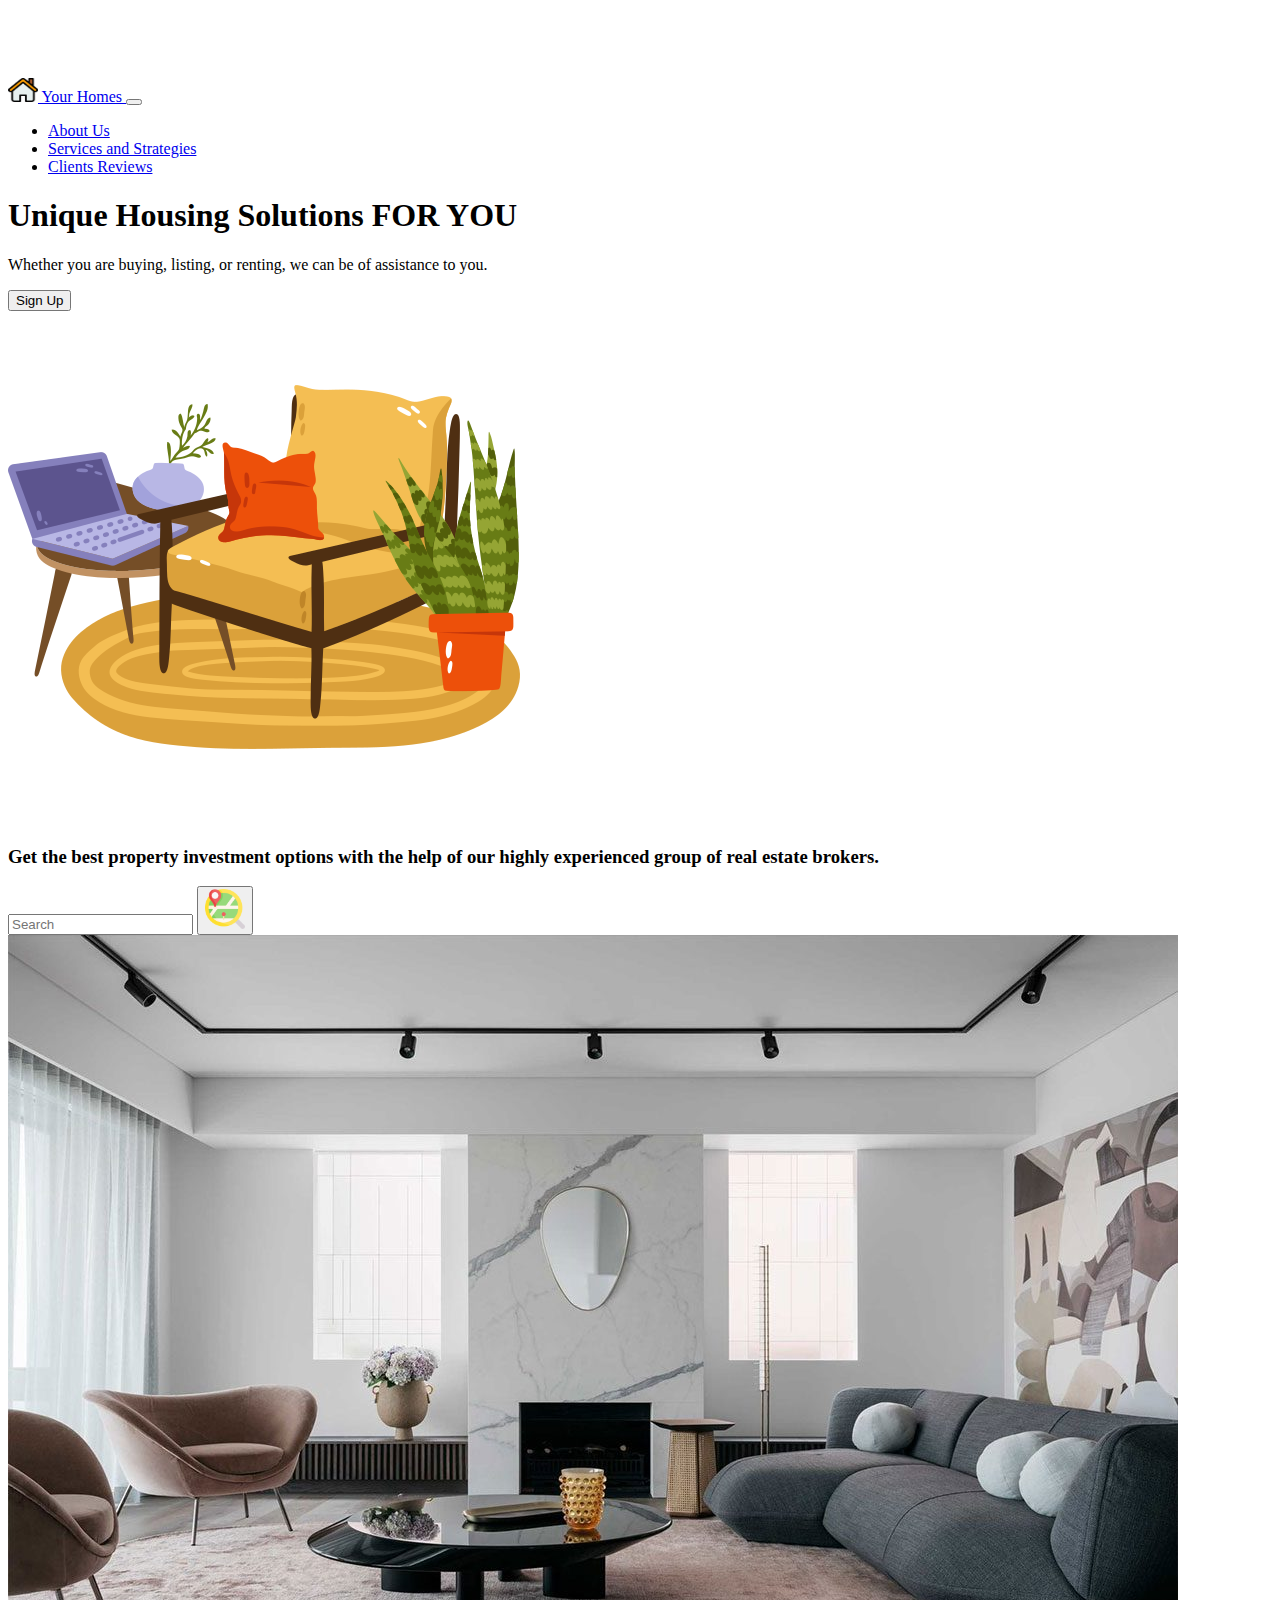
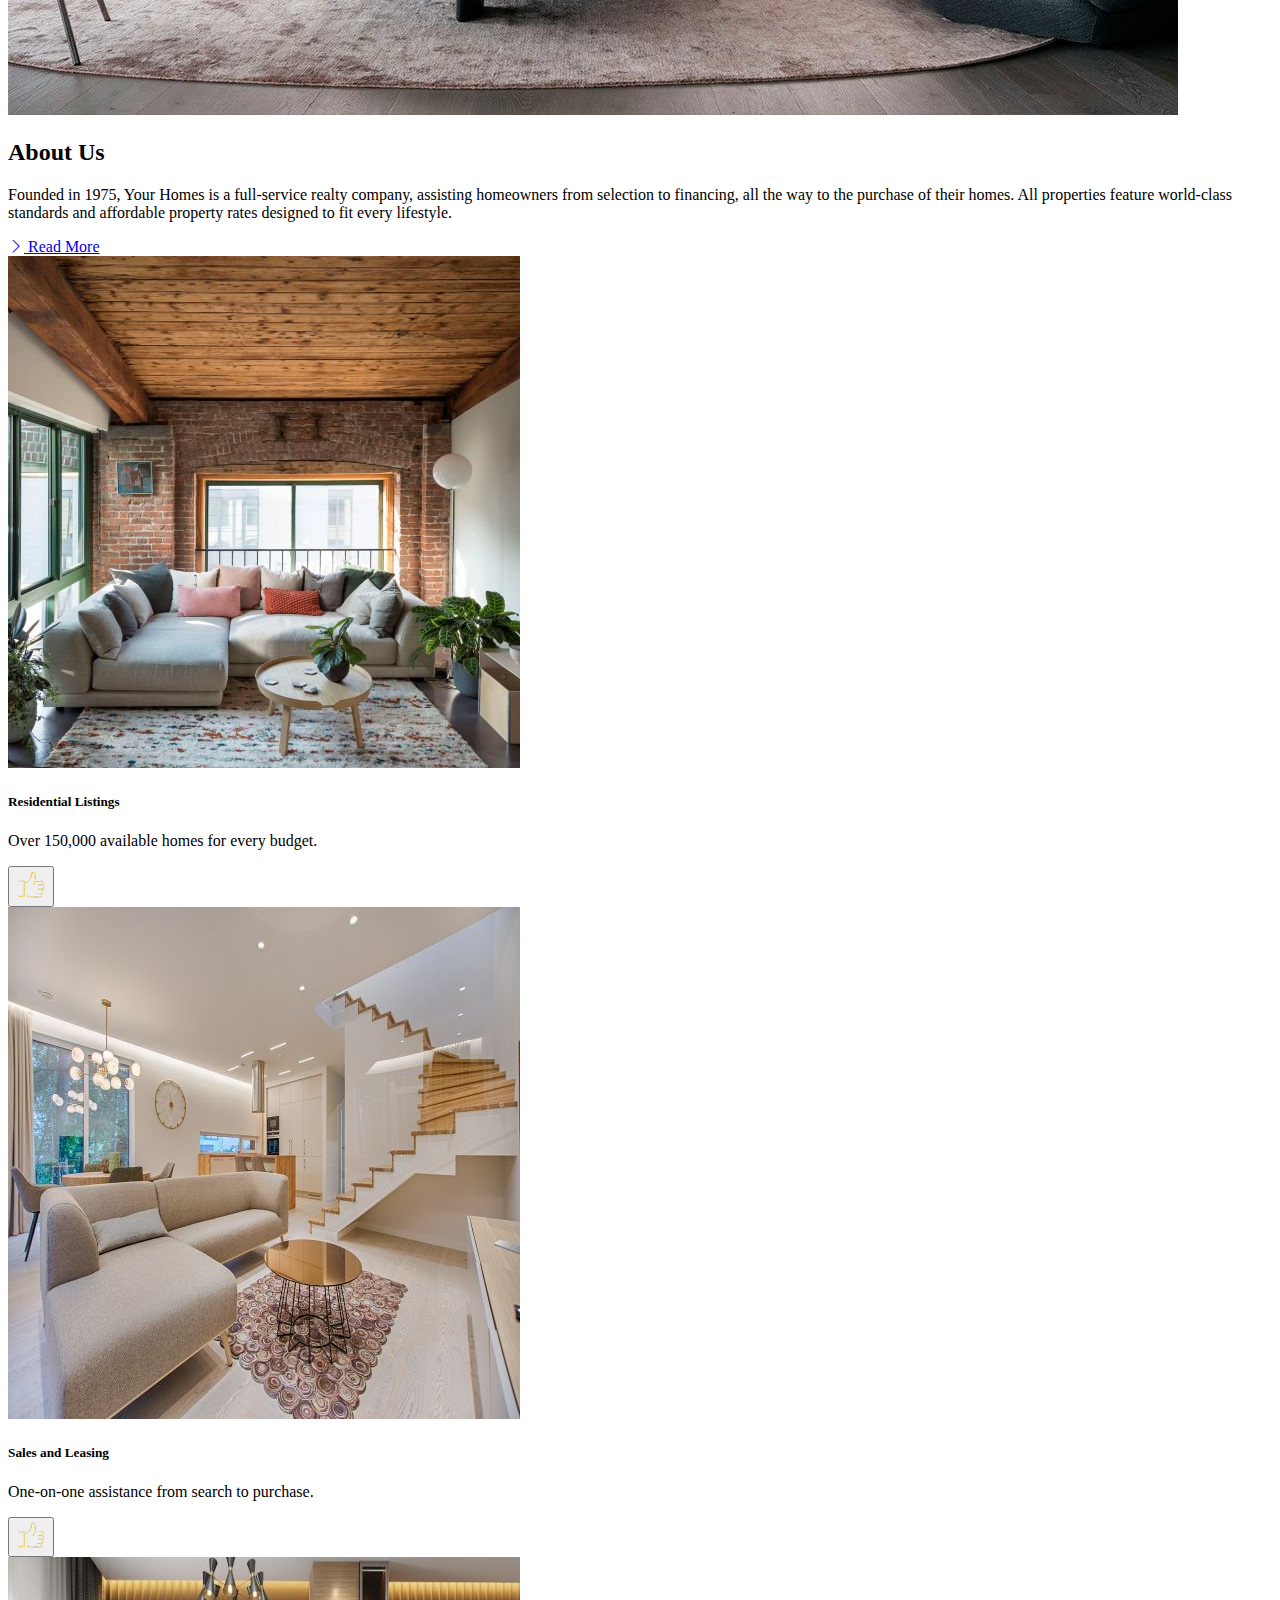
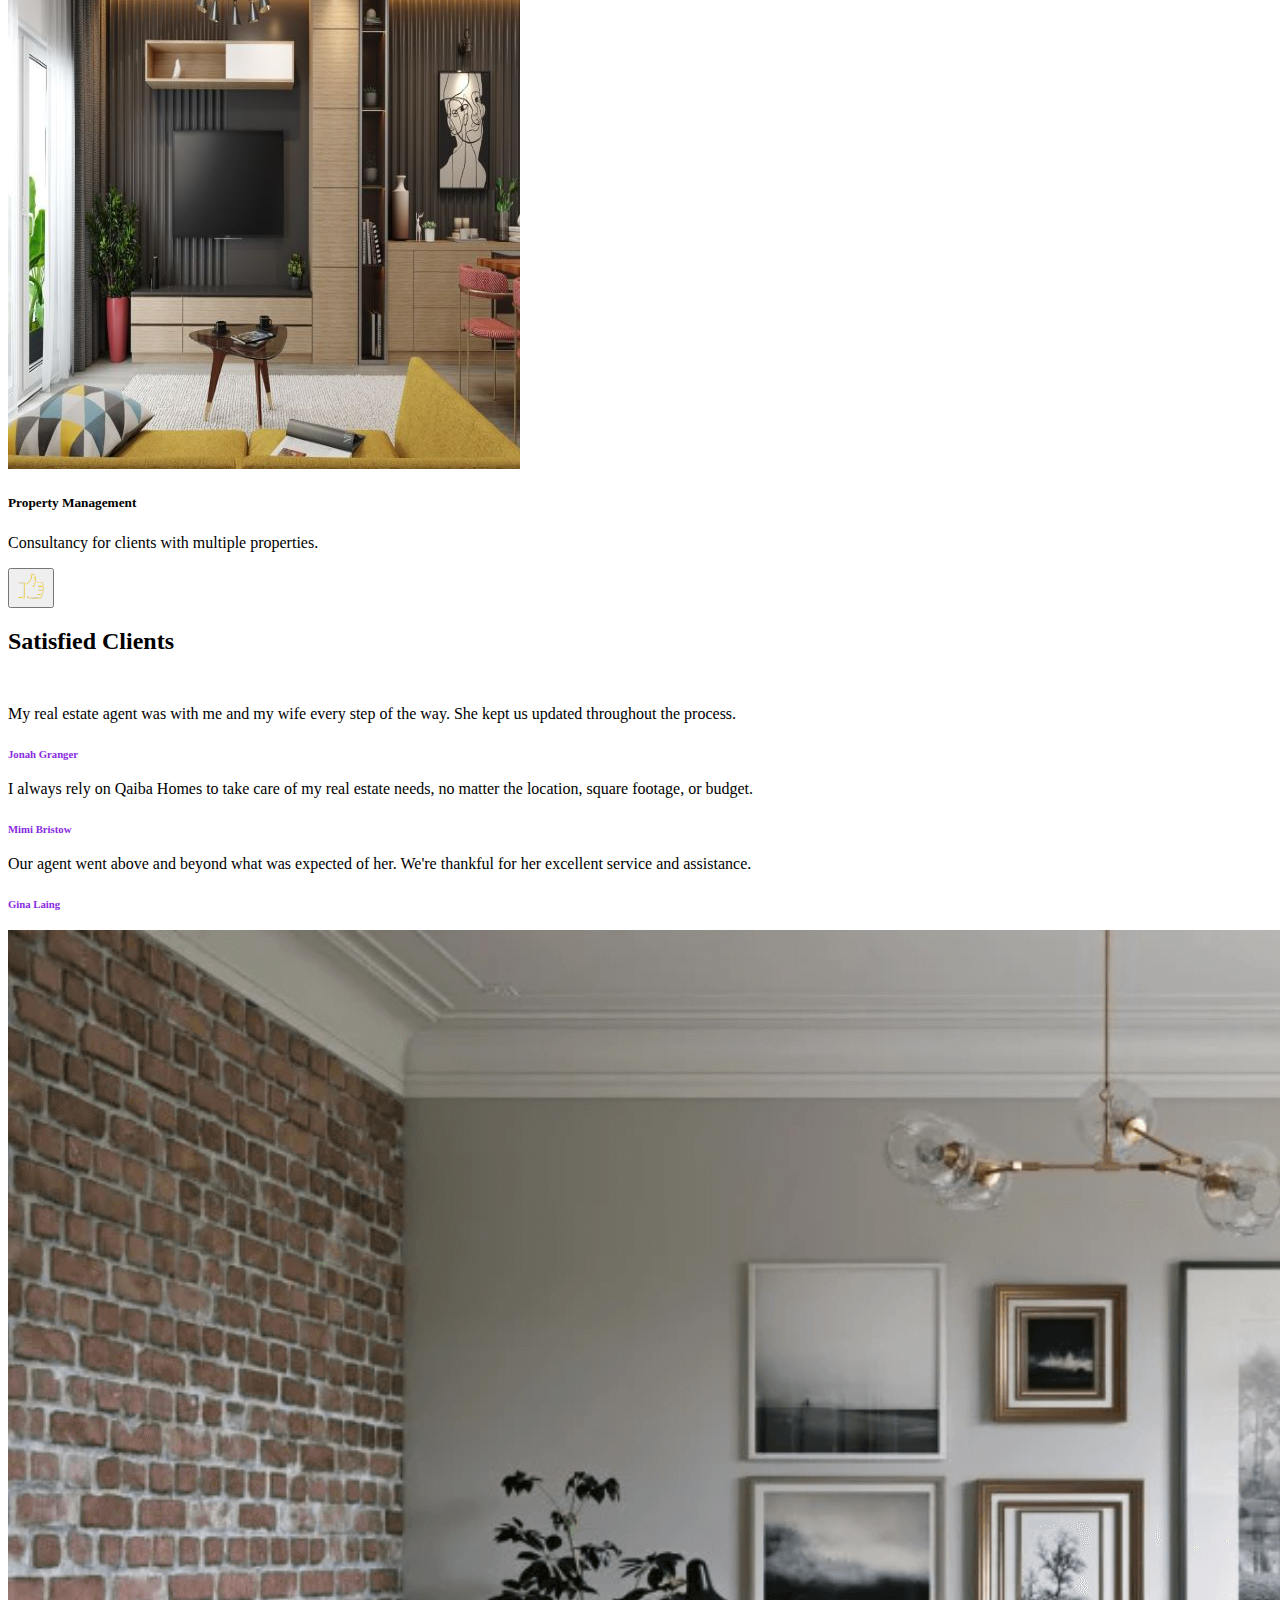
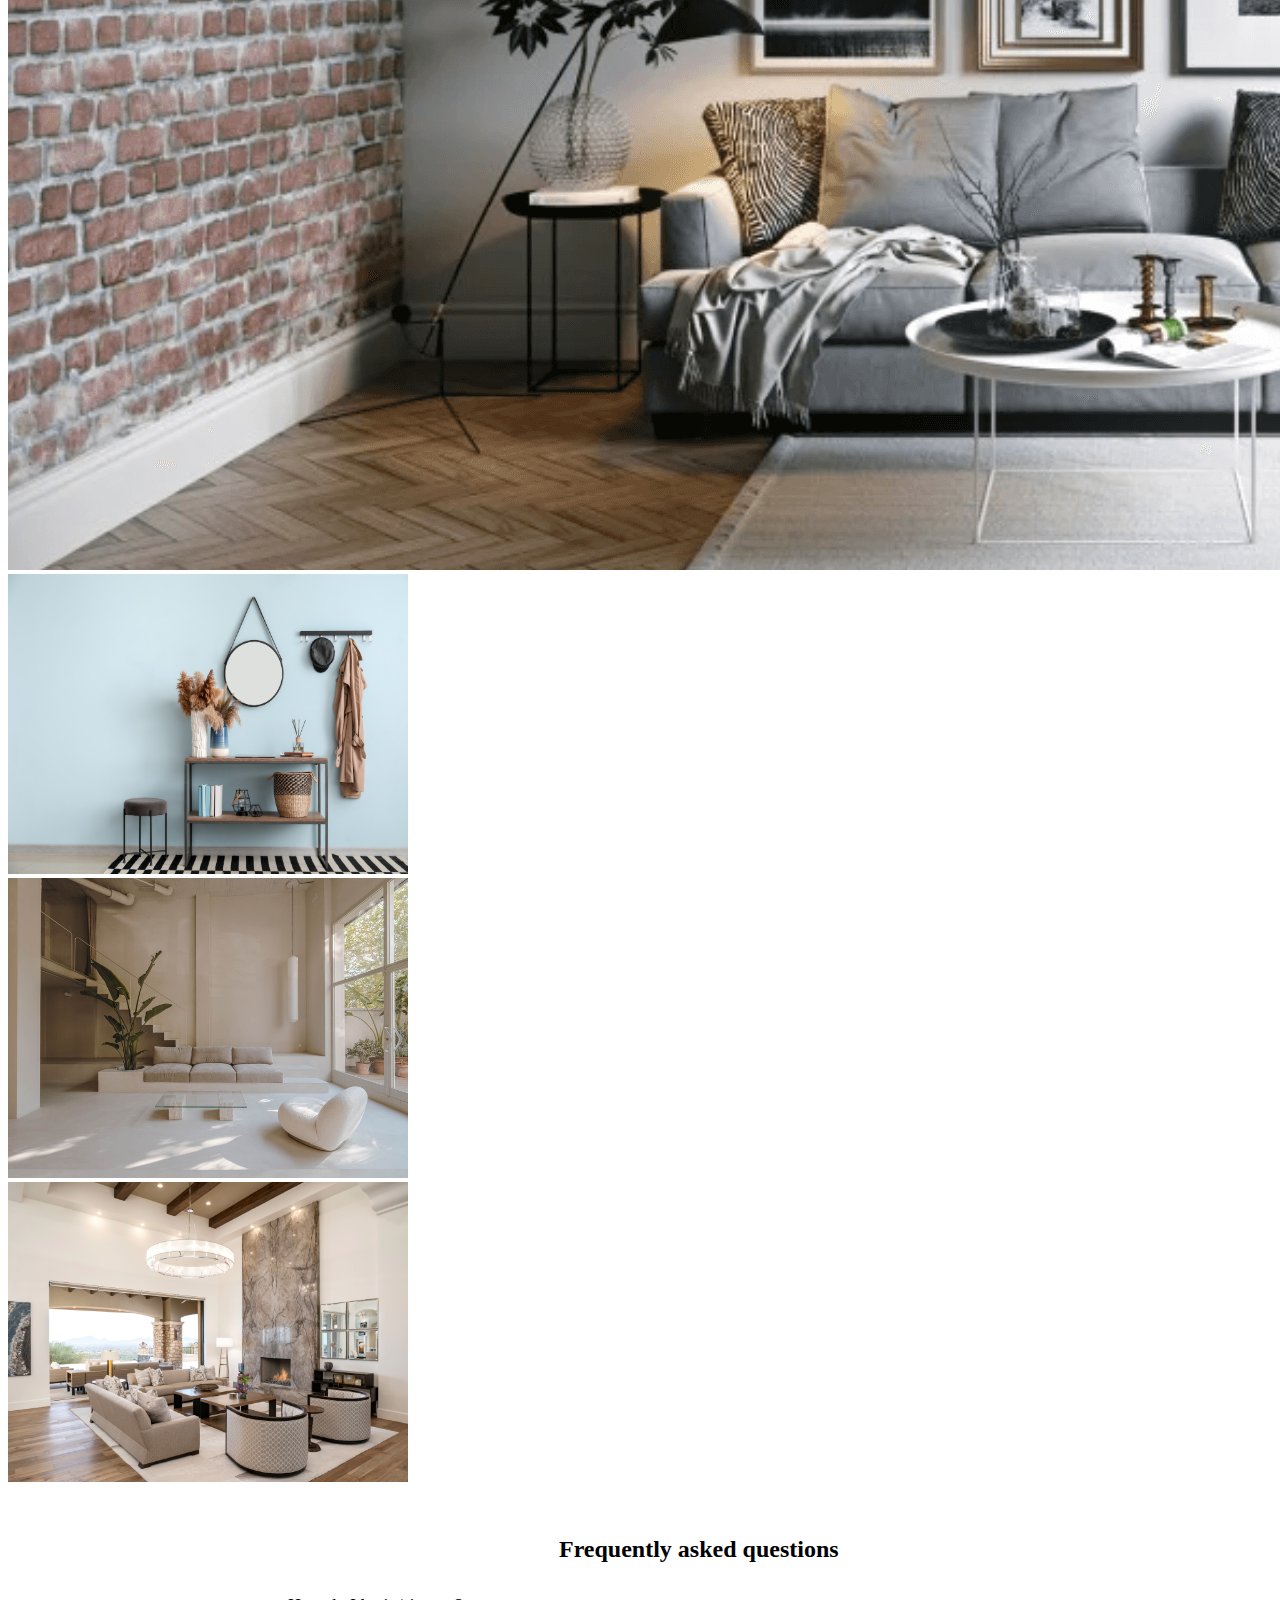
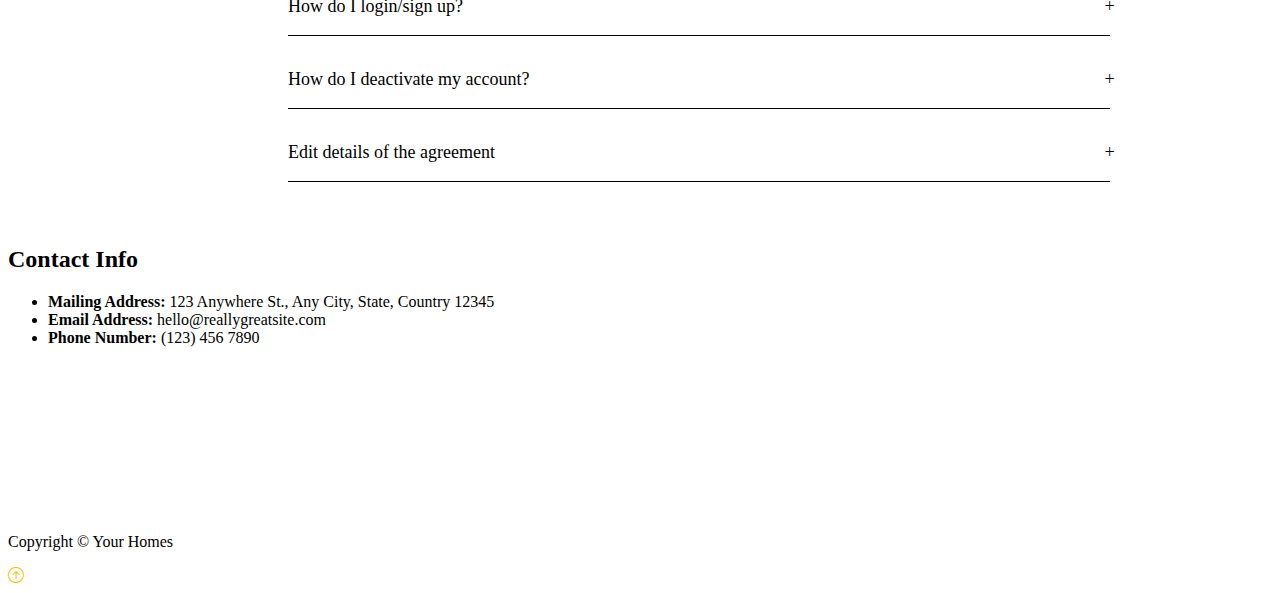
<file: index.html>
<!DOCTYPE html>
<html lang="en">
<head>
    <meta charset="UTF-8">
    <meta http-equiv="X-UA-Compatible" content="IE=edge">
    <meta name="viewport" content="width=device-width, initial-scale=1.0">
    <link href="https://cdn.jsdelivr.net/npm/bootstrap@5.0.2/dist/css/bootstrap.min.css" 
    rel="stylesheet" 
    integrity="sha384-EVSTQN3/azprG1Anm3QDgpJLIm9Nao0Yz1ztcQTwFspd3yD65VohhpuuCOmLASjC" 
    crossorigin="anonymous">
    <link rel="stylesheet" href="https://cdn.jsdelivr.net/npm/bootstrap-icons@1.3.0/font/bootstrap-icons.css">
    <link rel="stylesheet" href="style.css">
    <title>Your Homes</title>
</head>
<body>
    <!--navbar-->
    <nav class="navbar navbar-expand-lg navbar-dark bg-dark py-3 fixed-top">
        <div class="container">
          <a class="navbar-brand" href="#">
            <img src="home.png" 
            alt="" 
            width="30" 
            height="24" 
            class="d-inline-block align-text-top">
            Your Homes
          </a>

          <button
          class="navbar-toggler"
          type="button"
          data-bs-toggle="collapse"
          data-bs-target="#navmenu"
        >
          <span class="navbar-toggler-icon"></span>
        </button>

          <div class="collapse navbar-collapse">
            <ul class="navbar-nav ms-auto">
                <li class="nav-item">
                    <a href="#about" class="nav-link">About Us</a>
                </li>
                <li class="nav-item">
                    <a href="#services" class="nav-link">Services and Strategies</a>
                </li>
                <li class="nav-item">
                    <a href="#Reviews" class="nav-link">Clients Reviews</a>
                </li>
            </ul>
          </div>
        </div>
      </nav>

      <!--showcase-->

      <section class="bg-dark text-light p-5 p-lg-0 text-center text-sm-start">  
        <div class="container">
          <div class="d-sm-flex align-items-center justify-content-between">
            <div><h1>Unique Housing Solutions <span class="text-warning">FOR YOU</span></h1>
            <p class="lead my-4">
              Whether you are buying, listing, or renting,
              we can be of assistance to you.
            </p>
            <button class="btn btn-warning btn-lg", onclick="location.href='signUp.html'">Sign Up</button>
          </div>
            <img class="img-fluid w-30 d-none d-sm-block" 
            src="armchair.png" 
            alt="">
          </div>
        </div>
      </section>

      <!--quote-->

      <section class="bg-warning text light p-5">
        <div class="d-md-flex justify-content between align-items-center">
          <h3 class="mb mb-md-0">Get the best property investment options with the help of our highly experienced group of real estate brokers. </h3>

          <div class="input-group search-input">
            <input type="text" 
            class="form-control" 
            placeholder="Search" 
            />
            <button class="btn btn-dark btn-lg" 
            type="button" ><img class = "img-search" src="search.png" alt=""></button>
          </div>
        </div>
        <div class="container">

        </div>
      </section>

        <!--about section-->

        <section id="about" class="p-5">
          <div class="container">
            <div class="row align-items-center justify-content-between">
              <div class="col-md">
                <img src="about.jpg" class="img-fluid" alt="" />
              </div>
              <div class="col-md p-5">
                <h2>About Us</h2>
                <p class="lead">
                  Founded in 1975, Your Homes is a full-service realty company, assisting homeowners from selection to financing, all the way to the purchase of their homes. All properties feature world-class standards and affordable property rates designed to fit every lifestyle.
                </p>
                <a href="#" class="btn btn-light mt-3">
                  <i class="bi bi-chevron-right"></i> Read More
                </a>
              </div>
            </div>
          </div>
        </section>

      <!--boxes-->

      <section id="services" class="p-5">
        <div class="container">
          <div class="row text-center g-4">
            <div class="col-md">
              <div class="card bg-dark text-light">
                <img src="Residential.jpg" class="card-img-top" alt="">
                <div class="card-body">
                  <h5 class="card-title">Residential Listings</h5> 
                  
                  <p class="card-text">Over 150,000 available homes for every budget.</p>
                  <button class="btn btn-dark btn-lg text-center" 
                    type="button" ><img class = "img-like" src="like.png" alt=""></button> 
                </div>
            </div>
            </div>
            <div class="col-md">
              <div class="card bg-dark text-light">
                <img src="sales.jpg" class="card-img-top" alt="">
                <div class="card-body">
                  <h5 class="card-title">Sales and Leasing</h5>
                  <p class="card-text">One-on-one assistance from search to purchase.</p>
                  <button class="btn btn-dark btn-lg text-center" 
                    type="button" ><img class = "img-like" src="like.png" alt=""></button> 
                </div>
            </div>
            </div>
            <div class="col-md">
              <div class="card bg-dark text-light">
                <img src="property.jpg" class="card-img-top" alt="">
                <div class="card-body">
                  <h5 class="card-title">Property Management</h5>
                  <p class="card-text">Consultancy for clients with multiple properties.</p>
                  <button class="btn btn-dark btn-lg text-center" 
                    type="button" ><img class = "img-like" src="like.png" alt=""></button> 
                </div>
            </div>
            </div>
        </div>
      </section>

      <!--Review-->

      <section id="Reviews" class="p-5 bg-dark text-light">
        <div class="container">
          <div class="row align-items-center justify-content-between">
            <div class="col-md p-5">
              <h2>Satisfied Clients</h2>
              <p class="lead ">
                My real estate agent was with me and my wife every step of the way. She kept us updated throughout the process.
              </p>
              <h6>Jonah Granger</h6> 
              <p class="lead">
                I always rely on Qaiba Homes to take care of my real estate needs, no matter the location, square footage, or budget.
              </p>  
              <h6>Mimi Bristow</h6>
              <p class="lead">
                Our agent went above and beyond what was expected of her. We're thankful for her excellent service and assistance.
              </p>
              <h6>Gina Laing</h6>
            </div>
            <div class="col-md">
              <img src="reviews.png" class="img-fluid" alt="" />
            </div>
          </div>
        </div>
      </section>

      <!--photo frame-->
      
      <section class="bg-light p-5">
      <div class="container">
        <div class="row text-center g-4">
          <div class="col">
            <img src="frame1.jpeg" alt="">
          </div>
          <div class="col">
            <img src="frame2.jpg" alt="">
          </div>
          <div class="col">
            <img src="frame3.jpg" alt="">
          </div>
        </div>
      </div>
    </div>
    </section>

    <!--DOM Frequently asked questions-->

    <div class="accordion p-5 bg-dark text-light">
      <div class="accordian-qusetions bg-light text-dark">
      <h2 class=" accordian-title">Frequently asked questions</h2>
      <div class="content-container">
        <div class="question">How do I login/sign up? </div>
        <div class="answer"><p>On desktop</p>
          <p>Go to Housing.com</p>
          <p>Click on the button on the top right corner</p>
          <p>>Fill in the phone number, and confirm using OTP to login and signup</p></div>
      </div>

      <div class="content-container">
        <div class="question">How do I deactivate my account?</div>
        <div class="answer"><p>We do not have an option to directly deactivate an account on Housing.</p> 

          <p>However, you can deactivate all your active listings by contacting us </p>
          
           <p>By deactivating, your listing would not be visible to the buyers and you won’t get any further responses</p></div>
      </div>

      <div class="content-container">
        <div class="question">Edit details of the agreement</div>
        <div class="answer">Once the document is finalised, the details of the same can't be edited.
        </div>
      </div>
    </div>
  </div>

    <!--contact and map-->

   <section class="p-5">
      <div class="container">
        <div class="row g-4">
          <div class="col-md">
            <h2 class="text-center mb-4">Contact Info</h2>
            <ul class="list-group list-group-flush">
              <li class="list-group-item"><b>Mailing Address: </b>123 Anywhere St., Any City, State, Country 12345</li>
              <li class="list-group-item"><b>Email Address: </b>hello@reallygreatsite.com</li>
              <li class="list-group-item"><b>Phone Number: </b>(123) 456 7890</li>
            </ul>
          </div>
          <div class="col-md">
              <div class="contact-map">
                <iframe src="https://www.google.com/maps/embed?pb=!1m18!1m12!1m3!1d224346.4812958237!2d77.06889891452639!3d28.527280343100443!2m3!1f0!2f0!3f0!3m2!1i1024!2i768!4f13.1!3m3!1m2!1s0x390cfd5b347eb62d%3A0x52c2b7494e204dce!2sNew%20Delhi%2C%20Delhi!5e0!3m2!1sen!2sin!4v1662322268168!5m2!1sen!2sin"
                 width="100%" 
                 height="auto" 
                 style="border:0;" 
                 allowfullscreen="" 
                 loading="lazy" 
                referrerpolicy="no-referrer-when-downgrade"></iframe>
              </div>
          </div>
        </div>
      </div>
    </section> 


    <!--footer-->

    <footer id="footer" class="footer p-5 bg-dark text-white text-center position-relative">
      <div class="container">
        <p class="lead">Copyright &copy; Your Homes</p>

        <a href="#" class="position-absolute bottom-0 end-0 p-5">
          <i class="bi bi-arrow-up-circle h1"></i>
        </a>
      </div>
    </footer>
    
    <script src="https://cdn.jsdelivr.net/npm/bootstrap@5.0.2/dist/js/bootstrap.bundle.min.js" 
    integrity="sha384-MrcW6ZMFYlzcLA8Nl+NtUVF0sA7MsXsP1UyJoMp4YLEuNSfAP+JcXn/tWtIaxVXM" 
    crossorigin="anonymous"></script>
    <script src="questions.js"></script>
</body>
</html>
</file>
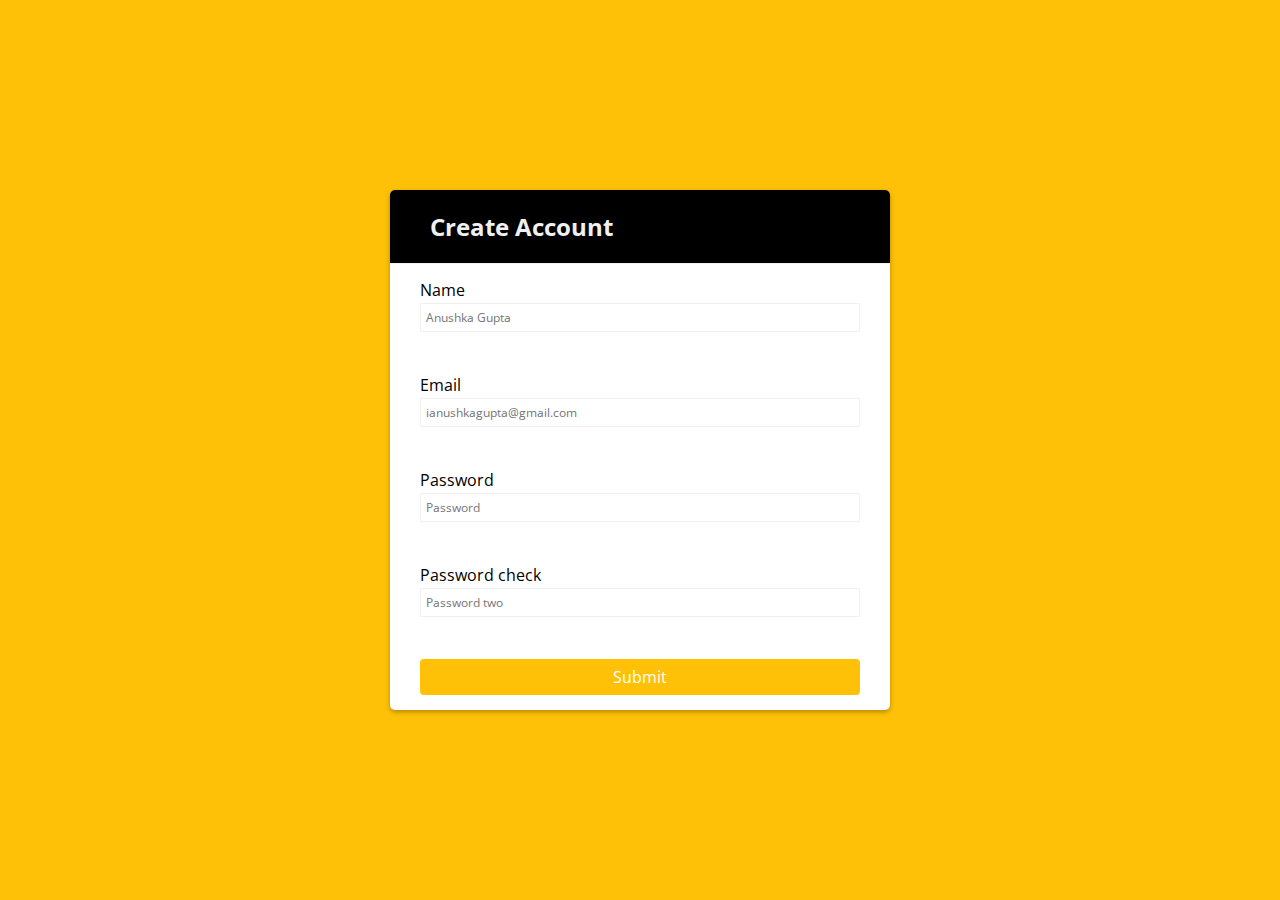
<file: signUp.html>
<!DOCTYPE html>
<html lang="en">

<head>
    <meta charset="UTF-8" />
    <meta http-equiv="X-UA-Compatible" content="IE=edge" />
    <meta name="viewport" content="width=device-width, initial-scale=1.0" />
    <title>Document</title>
    <link rel="stylesheet" href="styleform.css" />
</head>

<body>
    <div class="container">
        <div class="header">
            <h2>Create Account</h2>
        </div>
        <form id="form" class="form">
            <div class="form-control">
                <label for="name">Name</label>
                <input type="text" placeholder="Anushka Gupta" id="name" />
                <i class="fas fa-check-circle"></i>
                <i class="fas fa-exclamation-circle"></i>
                <small>Error message</small>
            </div>
            <div class="form-control">
                <label for="name">Email</label>
                <input type="email" placeholder="ianushkagupta@gmail.com" id="email" />
                <i class="fas fa-check-circle"></i>
                <i class="fas fa-exclamation-circle"></i>
                <small>Error message</small>
            </div>
            <div class="form-control">
                <label for="name">Password</label>
                <input type="password" placeholder="Password" id="password" />
                <i class="fas fa-check-circle"></i>
                <i class="fas fa-exclamation-circle"></i>
                <small>Error message</small>
            </div>
            <div class="form-control">
                <label for="name">Password check</label>
                <input type="password" placeholder="Password two" id="password2" />
                <i class="fas fa-check-circle"></i>
                <i class="fas fa-exclamation-circle"></i>
                <small>Error message</small>
            </div>
            <button>Submit</button>
        </form>
    </div>

    <!-- SOCIAL PANEL HTML -->
    
    <script src="sign.js"></script>
</body>

</html>
</file>
<file: style.css>
body::before {
    display:block;
    content: '';
    height: 70px;
}

.img-search {
    width: 40px;
}

@media(min-width: 768px){
    .search-input{
        width: 50%;
    }
}


.img-like {
    width: 30px;
    
}

#Reviews div h2{
    margin-bottom: 50px ;
}

#Reviews div p{
    margin-bottom: 0;
}

#Reviews div h6{
    color: blueviolet;
    margin-bottom: 20px ;
}

.accordion .accordian-qusetions{
    width: 65%;
    padding: 30px;
    border-radius: 30px;
    margin-left: 250px;
}

.accordion .accordian-title{
    margin-bottom: 15px;
    text-align: center;
}

.accordion .content-container .question{
    padding: 18px 0px;
    font-size: 18px;
    cursor: pointer;
    border-bottom: 1px solid black;

    position: relative;
}

.accordion .content-container .question::after{
    content: "+";

    position: absolute;
    right: -5px;

}

.accordion .content-container .answer{
    padding-top: 15px;
    font-size: 18px;
    line-height: 1.0;
    width: 100%;

    height: 0px;
    overflow: hidden;
    transition: .5s;

}

/* Javascript styling link */

.accordion p-5 bg-dark text-light .active{
    height: 90vh;
}


.accordion .content-container.active .answer{
    height: 110px;
}

.accordion .content-container.active .question{
    font-size: 18px;
    transition: .5s;
}

.accordion .content-container.active .question::after{
    content: "-";
    font-size: 30px;
    transition: .5s;
}

.container .col img{
    width: 400px;
    height: 300px;

}

.contact-map {
    width: 100%;
    height: 100%;
    flex: 50%;
}

.contact-map iframe {
    width: 100%;
    height: 100%;
    border-radius: 10px;
}



#footer i {
    color: #ffc107;
}
</file>
<file: styleform.css>
@import url('https://fonts.googleapis.com/css?family=Open+Sans:400,500&display=swap');

* {
    box-sizing: border-box;
}

body {
    background-color: #ffc107;
    font-family: 'Open Sans', sans-serif;
    display: flex;
    align-items: center;
    justify-content: center;
    min-height: 100vh;
    margin: 0;
}

.container {
    background-color: white;
    border-radius: 5px;
    box-shadow: 0 2px 5px rgba(0, 0, 0, 0.3);
    overflow: hidden;
    width: 500px;
    max-width: 100%;
}

.header {
    background-color: black;
    color: #f0f0f0;
    border-bottom: 1px solid #f0f0f0;
    padding: 20px 40px;
}

.header h2 {
    margin: 0;

}

.form {
    padding: 15px 30px;
}

.form-control {
    margin-bottom: 10px;
    padding-bottom: 10px;
    position: relative;
}

.form-control label {
    display: inline-block;
    margin-bottom: 2px;
}

.form-control input {
    border: 1px solid #f0f0f0;
    border-radius: 1px;
    display: block;
    font-family: inherit;
    font-size: 12px;
    padding: 5px;
    width: 100%;
}

.form-control.success input {
    border-color: #2ecc71;
}

.form-control.error input {
    border-color: #e74c3c;
}

.form-control i {
    position: absolute;
    top: 40px;
    right: 15px;
    visibility: hidden;
}

.form-control.success i.fa-check-circle {
    color: #2ecc71;
    visibility: visible;
}

.form-control.error i.fa-exclamation-circle {
    color: #e74c3c;
    visibility: visible;
}
.form-control small {
    visibility: hidden;
    position: relative;
    bottom: 0;
    left: 0;
}

.form-control.error small {
    color: #e74c3c;
    visibility: visible;
}

.form button {
    background-color: #ffc107;
    border: 2px solid #ffc107;
    color: white;
    border-radius: 4px;
    display: block;
    font-family: inherit;
    font-size: 16px;
    padding: 5px;
    width: 100%;
}
</file>
